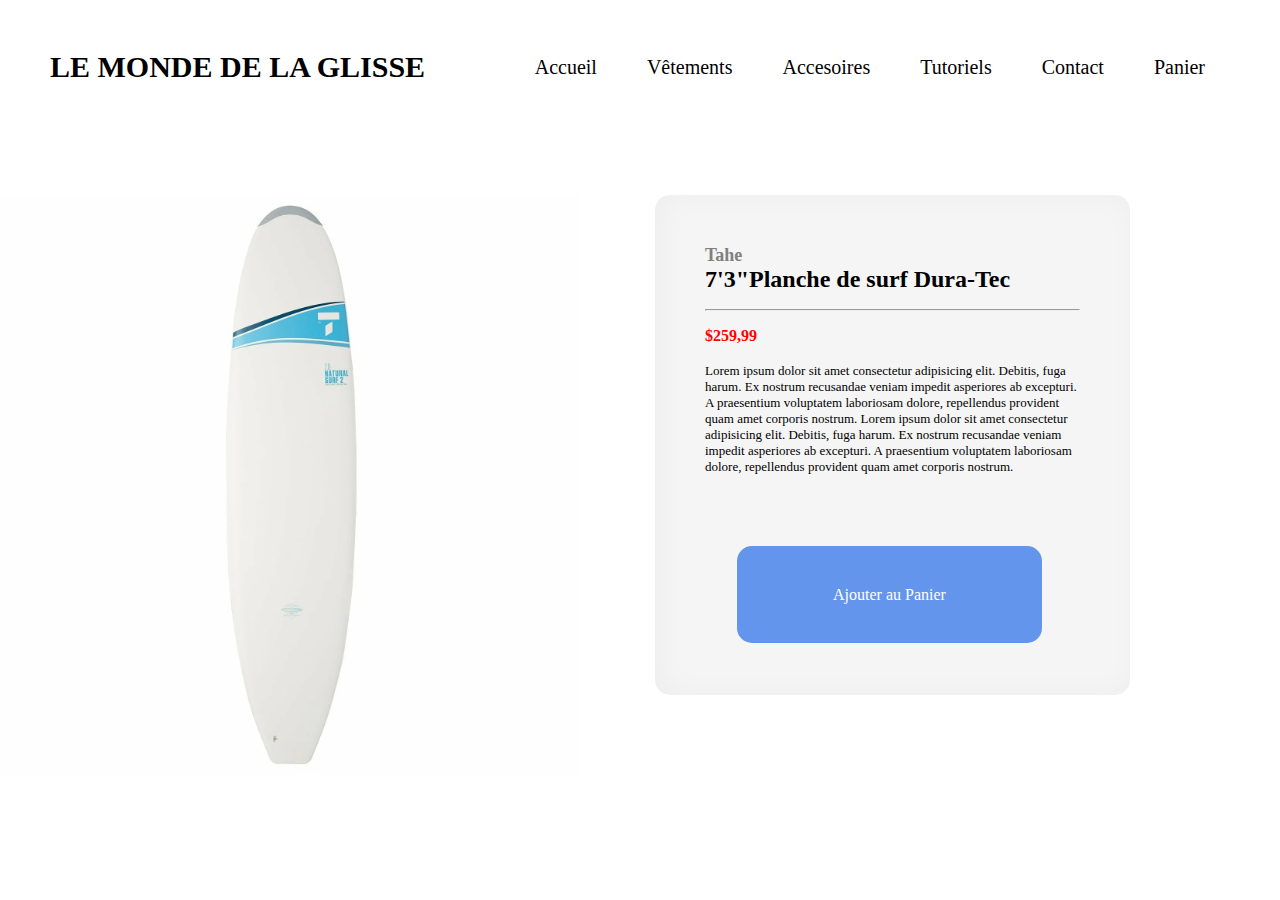
<file: Le monde de la glisse/vetements/produit-homme/duratec.html>
<!DOCTYPE html>
<html lang="fr">
<head>
    <meta charset="UTF-8">
    <meta http-equiv="X-UA-Compatible" content="IE=edge">
    <meta name="viewport" content="width=device-width, initial-scale=1.0">
    <title>Planche de surf Dura-Tec</title>
    <link rel="stylesheet" href="../css/style.css">
    <link rel="stylesheet" href="../produit-homme/duratec.css">
</head>
<body>
    <header>
        <nav class="navbar">
            <a href="../../Index.html" class="logo">LE MONDE DE LA GLISSE</a>
            <div class="nav-links">
                <ul class="menu">
                    <li class="active">
                        <a class="titre" href="../../Index.html">Accueil</a>
                    </li>
                    <li>
                        <a class="titre" href="#">Vêtements</a>
                        <ul>
                            <li><a href="../homme.html">Homme</a></li>
                            <li><a href="../femme.html">Femme</a></li>
                            <li><a href="../enfant.html">Enfant</a></li>
                        </ul>
                    </li>
                    <li>
                        <a class="titre" href="#">Accesoires</a>
                        <ul>
                            <li><a href="#">Ski nautique</a></li>
                            <li><a href="#">Planche à voile</a></li>
                            <li><a href="#">SUP</a></li>
                            <li><a href="#">Canoë Kayak</a></li>
                        </ul>
                    </li>
                    <li>
                        <a class="titre" href="#">Tutoriels</a>
                    </li>
                    <li>
                        <a class="titre" href="#">Contact</a>
                    </li>
                    <li>
                        <a class="titre" href="#">Panier</a>
                    </li>
                </ul>
            </div>
      </nav>
    </header>
    <div class="insert">
    <div class="article">
        <article class="product-card">
            <a class="product-image" href="#"><img src="../css/img-vetenents-homme/duratec.png" alt="Dura-Tec"></a>
        </article>
    </div>
        <aside class="product-info">
                <h1>Tahe</h1>
                <h2>7'3"Planche de surf Dura-Tec</h2>
                <hr>
                <h3>$259,99</h3>
                <br>
                <p>Lorem ipsum dolor sit amet consectetur adipisicing elit. Debitis, fuga harum. Ex nostrum recusandae veniam impedit asperiores ab excepturi. A praesentium voluptatem laboriosam dolore, repellendus provident quam amet corporis nostrum.
                    Lorem ipsum dolor sit amet consectetur adipisicing elit. Debitis, fuga harum. Ex nostrum recusandae veniam impedit asperiores ab excepturi. A praesentium voluptatem laboriosam dolore, repellendus provident quam amet corporis nostrum.
                </p>
                <a class="bouton" href="#">Ajouter au Panier</a>
        </aside>
    </div>
</file>
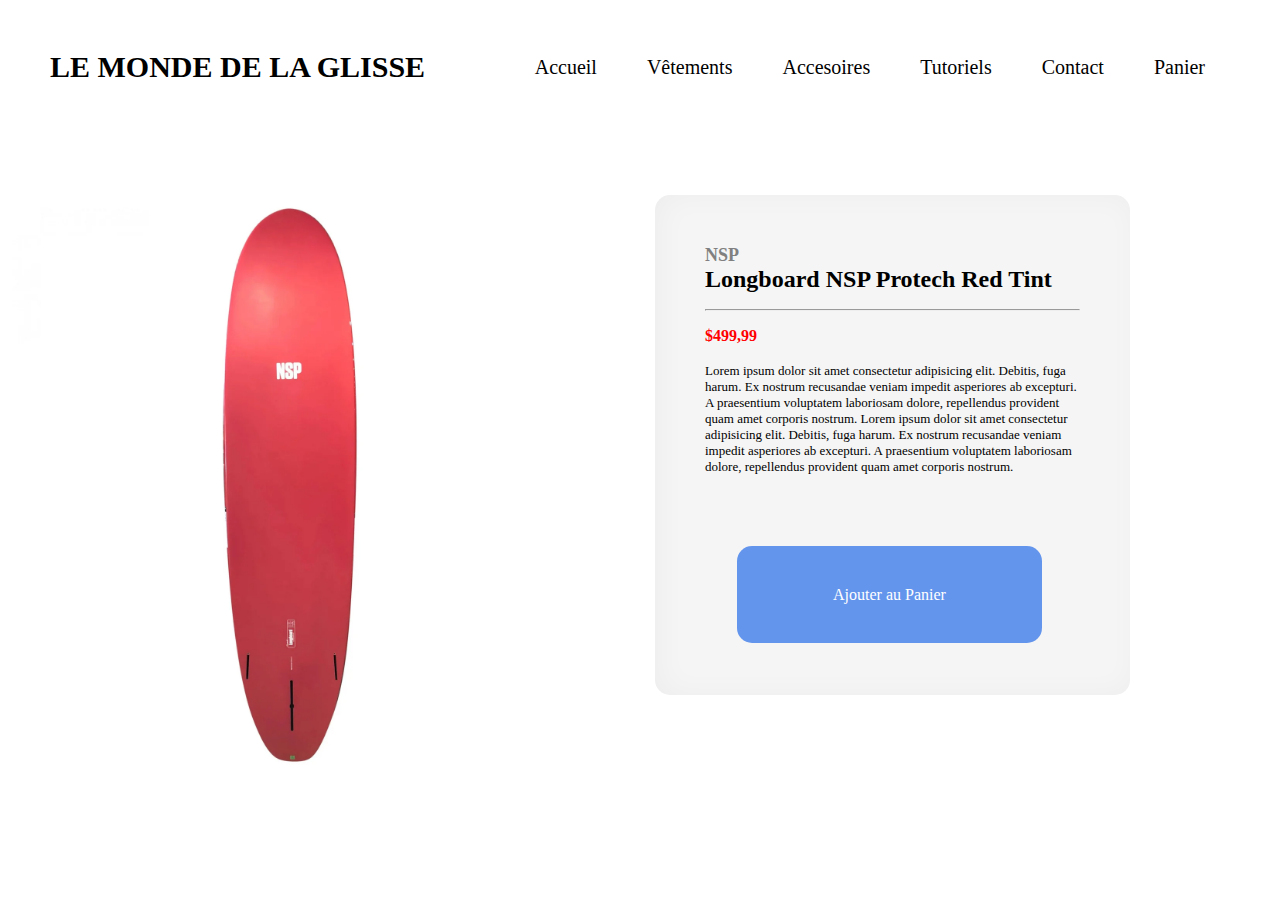
<file: Le monde de la glisse/vetements/produit-homme/element.html>
<!DOCTYPE html>
<html lang="fr">
<head>
    <meta charset="UTF-8">
    <meta http-equiv="X-UA-Compatible" content="IE=edge">
    <meta name="viewport" content="width=device-width, initial-scale=1.0">
    <title>Produit </title>
    <link rel="stylesheet" href="../css/style.css">
    <link rel="stylesheet" href="../produit-homme/duratec.css">
</head>
<body>
    <header>
        <nav class="navbar">
            <a href="../../Index.html" class="logo">LE MONDE DE LA GLISSE</a>
            <div class="nav-links">
                <ul class="menu">
                    <li class="active">
                        <a class="titre" href="../../Index.html">Accueil</a>
                    </li>
                    <li>
                        <a class="titre" href="#">Vêtements</a>
                        <ul>
                            <li><a href="../homme.html">Homme</a></li>
                            <li><a href="../femme.html">Femme</a></li>
                            <li><a href="../enfant.html">Enfant</a></li>
                        </ul>
                    </li>
                    <li>
                        <a class="titre" href="#">Accesoires</a>
                        <ul>
                            <li><a href="#">Ski nautique</a></li>
                            <li><a href="#">Planche à voile</a></li>
                            <li><a href="#">SUP</a></li>
                            <li><a href="#">Canoë Kayak</a></li>
                        </ul>
                    </li>
                    <li>
                        <a class="titre" href="#">Tutoriels</a>
                    </li>
                    <li>
                        <a class="titre" href="#">Contact</a>
                    </li>
                    <li>
                        <a class="titre" href="#">Panier</a>
                    </li>
                </ul>
            </div>
      </nav>
    </header>
    <div class="insert">
    <div class="article">
        <article class="product-card">
            <a class="product-image" href="#"><img src="../css/img-vetenents-homme/element.png" alt="element"></a>
        </article>
    </div>
        <aside class="product-info">
                <h1>NSP</h1>
                <h2>Longboard NSP Protech Red Tint</h2>
                <hr>
                <h3>$499,99</h3>
                <br>
                <p>Lorem ipsum dolor sit amet consectetur adipisicing elit. Debitis, fuga harum. Ex nostrum recusandae veniam impedit asperiores ab excepturi. A praesentium voluptatem laboriosam dolore, repellendus provident quam amet corporis nostrum.
                    Lorem ipsum dolor sit amet consectetur adipisicing elit. Debitis, fuga harum. Ex nostrum recusandae veniam impedit asperiores ab excepturi. A praesentium voluptatem laboriosam dolore, repellendus provident quam amet corporis nostrum.
                </p>
                <a class="bouton" href="#">Ajouter au Panier</a>
        </aside>
    </div>
</file>
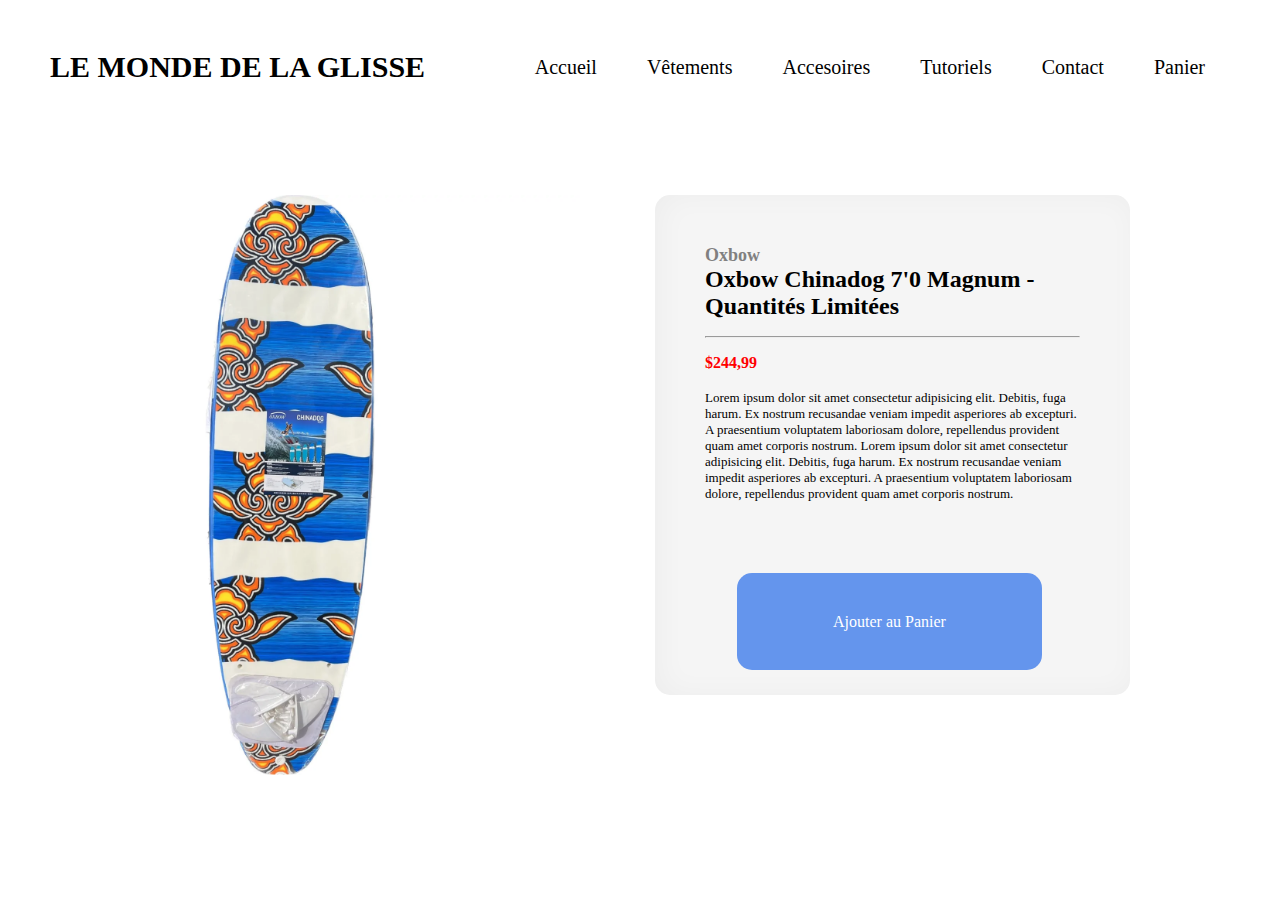
<file: Le monde de la glisse/vetements/produit-homme/Magnum.html>
<!DOCTYPE html>
<html lang="fr">
<head>
    <meta charset="UTF-8">
    <meta http-equiv="X-UA-Compatible" content="IE=edge">
    <meta name="viewport" content="width=device-width, initial-scale=1.0">
    <title>Produit </title>
    <link rel="stylesheet" href="../css/style.css">
    <link rel="stylesheet" href="../produit-homme/duratec.css">
</head>
<body>
    <header>
        <nav class="navbar">
            <a href="../../Index.html" class="logo">LE MONDE DE LA GLISSE</a>
            <div class="nav-links">
                <ul class="menu">
                    <li class="active">
                        <a class="titre" href="../../Index.html">Accueil</a>
                    </li>
                    <li>
                        <a class="titre" href="#">Vêtements</a>
                        <ul>
                            <li><a href="../homme.html">Homme</a></li>
                            <li><a href="../femme.html">Femme</a></li>
                            <li><a href="../enfant.html">Enfant</a></li>
                        </ul>
                    </li>
                    <li>
                        <a class="titre" href="#">Accesoires</a>
                        <ul>
                            <li><a href="#">Ski nautique</a></li>
                            <li><a href="#">Planche à voile</a></li>
                            <li><a href="#">SUP</a></li>
                            <li><a href="#">Canoë Kayak</a></li>
                        </ul>
                    </li>
                    <li>
                        <a class="titre" href="#">Tutoriels</a>
                    </li>
                    <li>
                        <a class="titre" href="#">Contact</a>
                    </li>
                    <li>
                        <a class="titre" href="#">Panier</a>
                    </li>
                </ul>
            </div>
      </nav>
    </header>
    <div class="insert">
    <div class="article">
        <article class="product-card">
            <a class="product-image" href="#"><img src="../css/img-vetenents-homme/Magnum.png" alt="Magnum"></a>
        </article>
    </div>
        <aside class="product-info">
                <h1>Oxbow</h1>
                <h2>Oxbow Chinadog 7'0 Magnum - Quantités Limitées</h2>
                <hr>
                <h3>$244,99</h3>
                <br>
                <p>Lorem ipsum dolor sit amet consectetur adipisicing elit. Debitis, fuga harum. Ex nostrum recusandae veniam impedit asperiores ab excepturi. A praesentium voluptatem laboriosam dolore, repellendus provident quam amet corporis nostrum.
                    Lorem ipsum dolor sit amet consectetur adipisicing elit. Debitis, fuga harum. Ex nostrum recusandae veniam impedit asperiores ab excepturi. A praesentium voluptatem laboriosam dolore, repellendus provident quam amet corporis nostrum.
                </p>
                <a class="bouton" href="#">Ajouter au Panier</a>
        </aside>
    </div>
</file>
<file: Le monde de la glisse/vetements/css/style.css>
* {
    margin: 0;
    padding: 0;
    text-decoration: none;
    list-style: none;
}

body {
    font-family: 'Poppins';
}

.navbar {
    position: absolute; /* navbar sur le background */
    padding: 50px;
    display: flex;
    justify-content: space-between;
    width: 100%;
    box-sizing: border-box;
    align-items: center;
}

.navbar a {
    color: black;
    font-size: 20px;
}

.navbar .logo {
    font-size: 30px;
    font-weight: bold;
}


.navbar .nav-links .menu {
    display: flex;
}

.navbar li ul {
    display: none;
}

.navbar li:hover ul {
    display: block;
    position: absolute;
    margin-left: -10px;
   
}

.navbar .nav-links ul li {
    margin: 0 25px;
}

.navbar .nav-links ul li.active a {
    color: black;
}

.navbar .nav-links ul li:hover .titre {
    color: black;
}

.navbar .nav-links ul li ul li a:hover {
    color: black;
}
.navbar .btn-menu {
    width: 35px;
    display: none;
    position: absolute;
    top: 50px;
    right: 50px;
}

section {
    width: 100vh;
    height: 1000px;
}



@media screen and (max-width: 1000px) {
    .navbar{
        padding: 0;
    }

    .navbar .logo {
        position: absolute;
        top: 50px;
        left: 50px;
    }

    .nav-links{
        top: 0;
        left: 0;
        position: absolute;
        background-color:rgba(0, 0, 0, 0.2);
        backdrop-filter: blur(4px);
        width: 100%;
        height: 100vh;
        display: flex;
        justify-content: center;
        align-items: center;
        margin-left: -100%;
        transition: all 0.5s ease;
    }

    .nav-links.responsive-menu {
        margin-left: 0;
    
    }

    .nav-links ul {
        display: flex;
        flex-direction: column;
        align-items: center;
    }

    .navbar .btn-menu {
        display: block;
    }

    .navbar .nav-links ul li {
        margin: 10px 0;
        font-size: 1,2em;
    }

    .navbar li:hover ul {
        display: block;
        position: absolute;
        margin-left: 110px;
        margin-top: -30px;
       
    }
}
</file>
<file: Le monde de la glisse/vetements/produit-homme/duratec.css>
header {
    height: 20vh;
    width: 70vw; 
    background-color: white;
}
.article {
    float: left;
    background-color: #fff;
    width: calc(100% - 700px); 
}
article{
    overflow: hidden;

}
article img{
    margin-top: 15px;
    max-width: 700px;
    width: 100%;
}

aside {
    float: right;
    max-width: 375px;
    width: 100%;
    height: 400px;
    background-color: whitesmoke;    
    padding: 50px 50px;
    margin: 15px 150px 0px 0px;
    box-shadow: inset 5px 0px 30px rgba(0, 0, 0, 0.034);
    border-radius: 15px;
}


aside h1{
    font-size: large;
    color: gray;
}
aside h2{
    font-size: x-large;
    color: black;
}
aside h3{
    font-size: medium;
    color: red;
}
aside p {
    font-size: small;
    color: black;
}
hr{
    margin: 1em 0em 1em 0em;
}
.bouton {
    line-height: 15em;
    text-align: center;
    padding: 2.5em 6em;
    background-color: cornflowerblue;
    color: #fff;
    text-decoration: none;
    margin-left: 2em;
    border-radius: 15px;   
    transition: all 1s ease-out;
}
.bouton:hover,.bouton:focus{
    border-radius: 0px;
    background-color: palevioletred ;
}

@media screen and (max-width: 600px) and (min-width: 320px){
    body{
        width: 100%;
        display: block;
    }
    article image{
      width: 100%;

    }


  }
</file>
